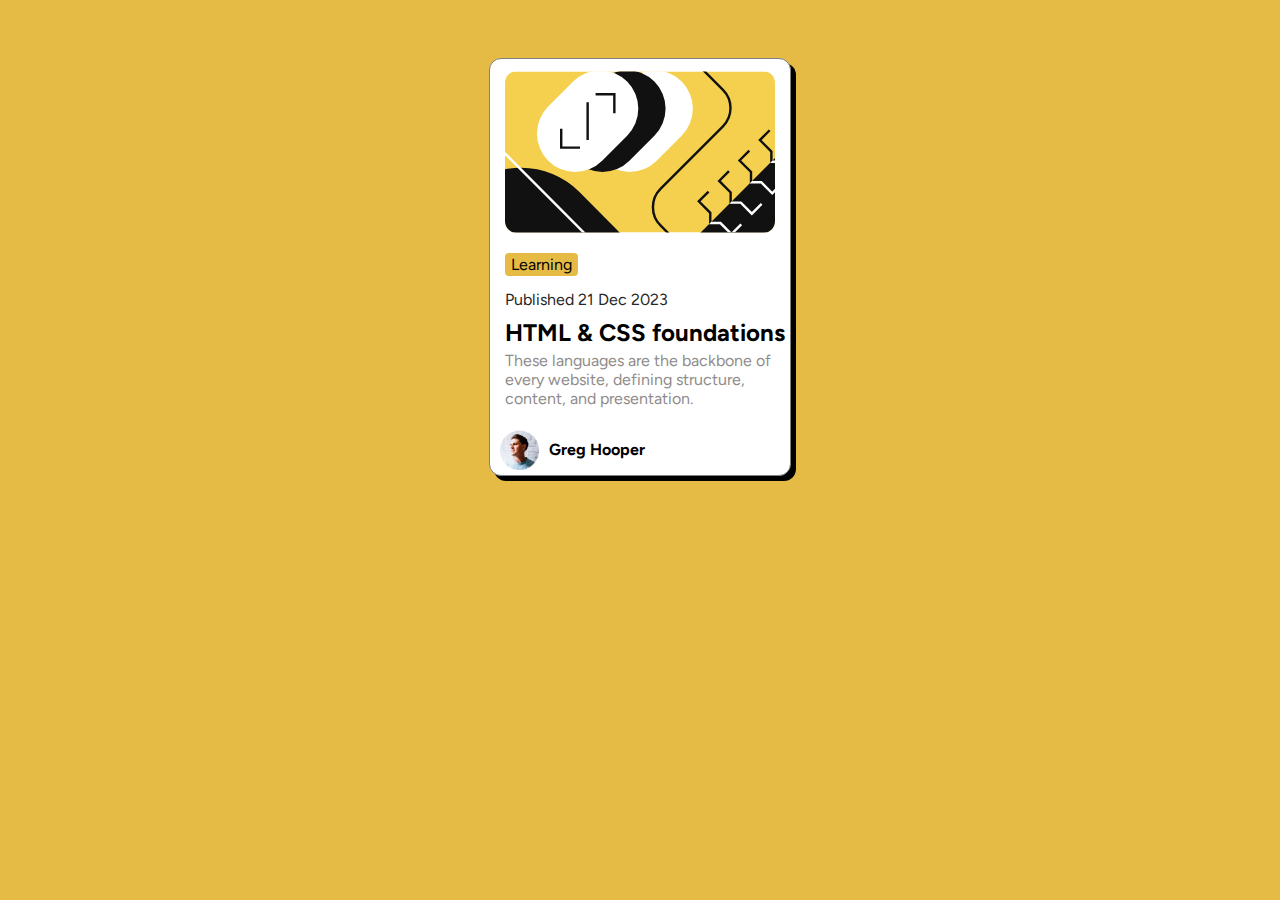
<file: index.html>
<!DOCTYPE html>
<html lang="en">
<head>
    <meta charset="UTF-8">
    <meta name="viewport" content="width=device-width, initial-scale=1.0">
    <link rel="stylesheet" href="index.css">
    <link rel="preconnect" href="https://fonts.googleapis.com">
    <link rel="preconnect" href="https://fonts.gstatic.com" crossorigin>
    <link href="https://fonts.googleapis.com/css2?family=Figtree:ital,wght@0,300..900;1,300..900&family=Poppins:ital,wght@0,100;0,200;0,300;0,400;0,500;0,600;0,700;0,800;0,900;1,100;1,200;1,300;1,400;1,500;1,600;1,700;1,800;1,900&display=swap" rel="stylesheet">
    <title>Blog preview card</title>
</head>
<body>
    <div class="container">
        <div class="image">
            <img class="picture" src="illustration-article.svg">
        </div>
        <div class="blog-info">
            <p class="tag">Learning</p>
            <p class="date">Published 21 Dec 2023</p>
            <h2>HTML & CSS foundations</h2>
            <p class="description">These languages are the backbone of every website, defining structure, content, and presentation.</p>
        </div>
        <div class="author">
            <img src="image-avatar.webp">
            <p>Greg Hooper</p>
        </div>
    </div>
</body>

</html>
</file>
<file: index.css>
body{
    background-color: rgb(230, 187, 69);
    display: flex;
    align-items: center;
    justify-content: center;
    font-family: "figtree";
}

.container{
    width: 300px;
    border: 1px solid gray;
    background-color: white;
    border-radius: 12px;
    margin-top: 50px;
    box-shadow: 5px 5px rgb(0, 0, 0);
}

.image{
    text-align: center;
}

.picture{
    width: 90%;
    border-radius: 12px;
    margin-top: 12px;
}

.blog-info{
    width: 95%;
    margin-left: 15px;
}
.tag{
    display: inline-block;
    background-color: rgb(230, 187, 69);
    padding-right: 6px;
    padding-left: 6px;
    padding-top: 2px;
    padding-bottom: 2px;
    margin-bottom: -12px;
    border-radius: 4px;
}

.date{
    color: rgb(39, 39, 39);
    margin-bottom: -10px;
}

.blog-info h2{
    font-family: "figtree";
    margin-bottom: -12px;
}

.description{
    color: rgb(143, 140, 140);
}


.author{
    display: flex;
    align-items: center;
    margin-left: 10px;
}

.author img{
    height: 40px;
    margin-right: 10px;

}

.author p{
    font-weight: bold;
}
</file>
